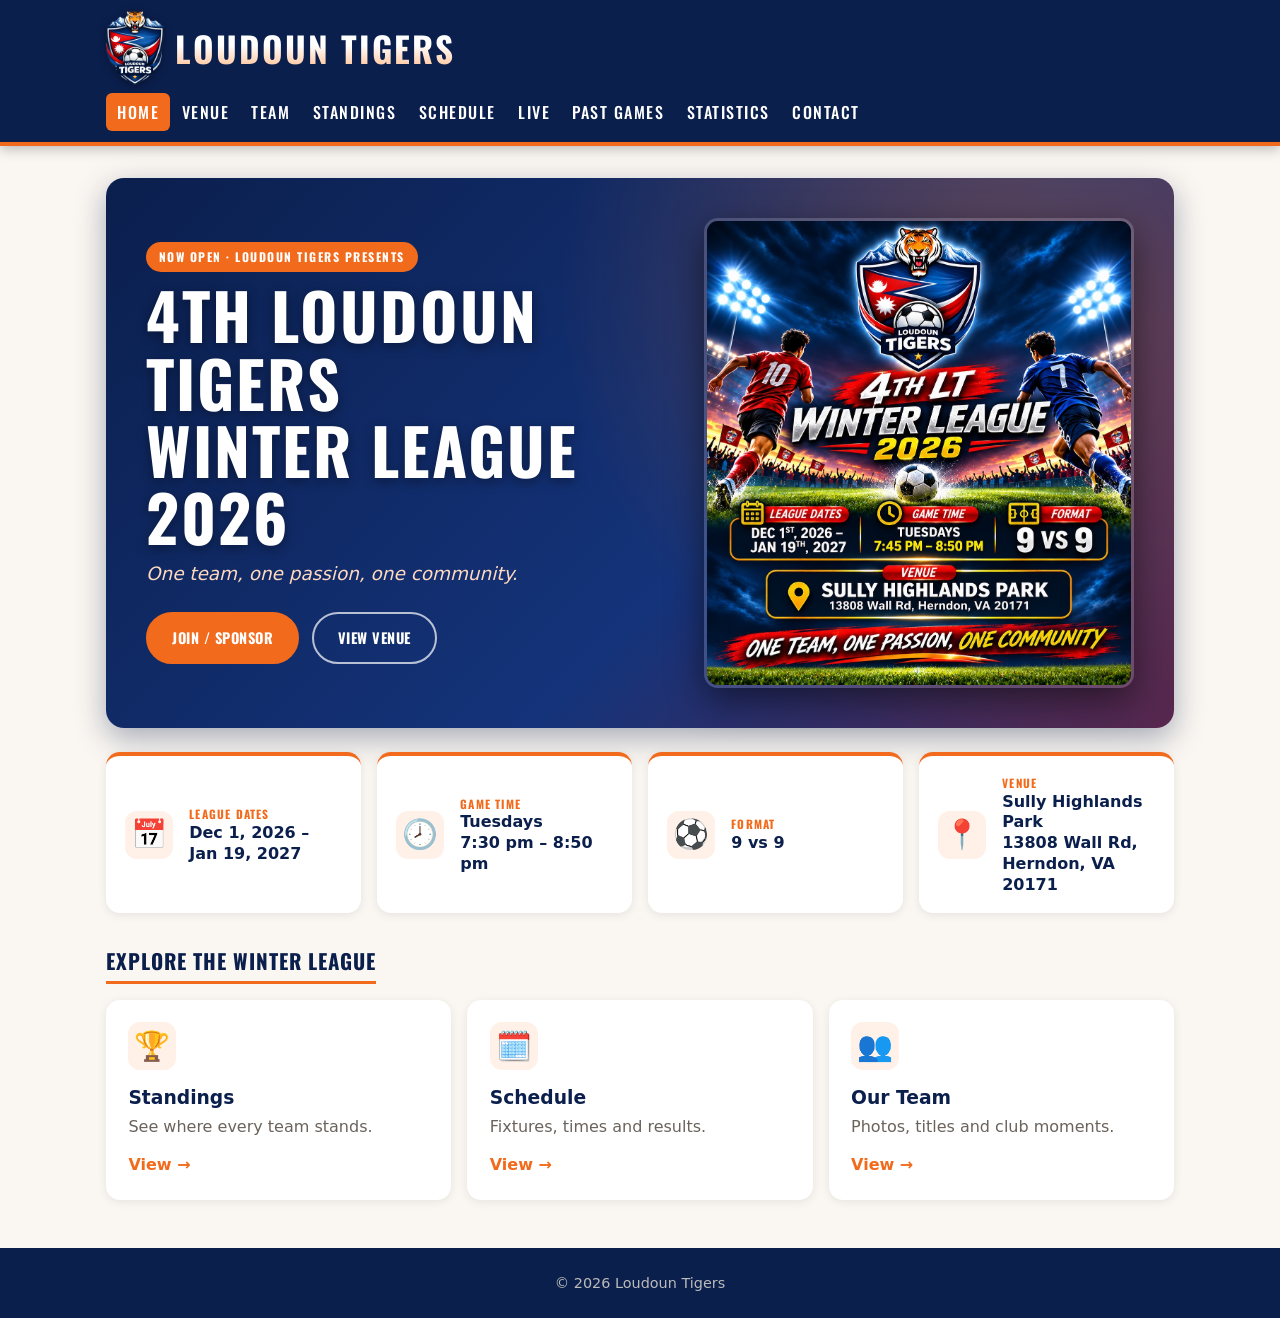
<file: index.html>
<!DOCTYPE html>
<html lang="en"><head><meta charset="utf-8"><meta name="viewport" content="width=device-width,initial-scale=1">
<title>Home | Loudoun Tigers</title><meta name="description" content="Loudoun Tigers soccer club: league info, schedule, standings and more.">
<link rel="preconnect" href="https://fonts.googleapis.com"><link rel="preconnect" href="https://fonts.gstatic.com" crossorigin>
<link href="https://fonts.googleapis.com/css2?family=Oswald:wght@500;600;700&display=swap" rel="stylesheet">
<link rel="icon" href="images/favicon.png">
<link rel="stylesheet" href="css/style.css"></head>
<body data-page="home"><header id="hdr"></header><main id="main"><p class="empty">Loading…</p></main><footer id="ftr"></footer>
<script src="js/site.js"></script></body></html>
</file>
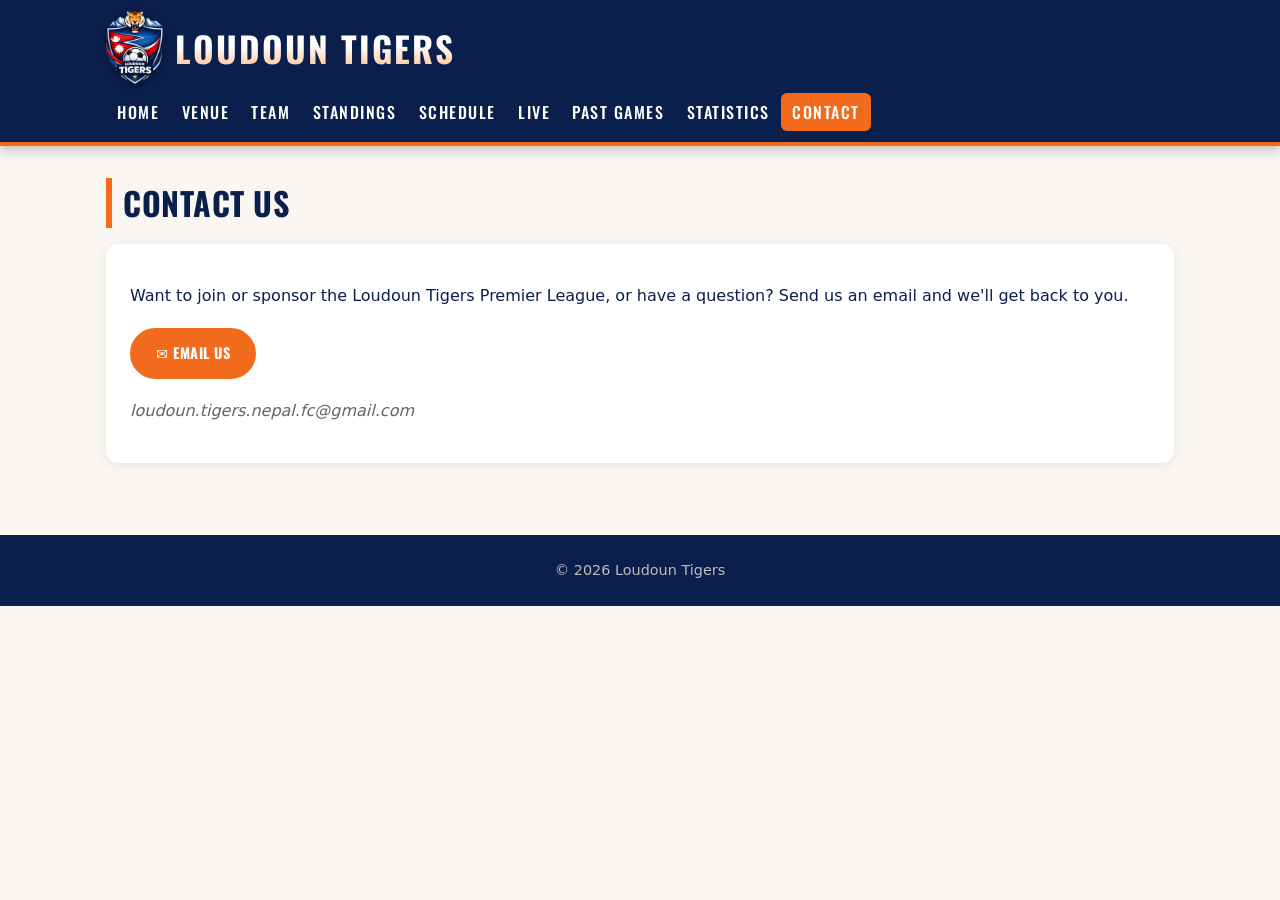
<file: contact.html>
<!DOCTYPE html>
<html lang="en"><head><meta charset="utf-8"><meta name="viewport" content="width=device-width,initial-scale=1">
<title>Contact | Loudoun Tigers</title><meta name="description" content="Loudoun Tigers soccer club: league info, schedule, standings and more.">
<link rel="preconnect" href="https://fonts.googleapis.com"><link rel="preconnect" href="https://fonts.gstatic.com" crossorigin>
<link href="https://fonts.googleapis.com/css2?family=Oswald:wght@500;600;700&display=swap" rel="stylesheet">
<link rel="icon" href="images/favicon.png">
<link rel="stylesheet" href="css/style.css"></head>
<body data-page="contact"><header id="hdr"></header><main id="main"><p class="empty">Loading…</p></main><footer id="ftr"></footer>
<script src="js/site.js"></script></body></html>
</file>
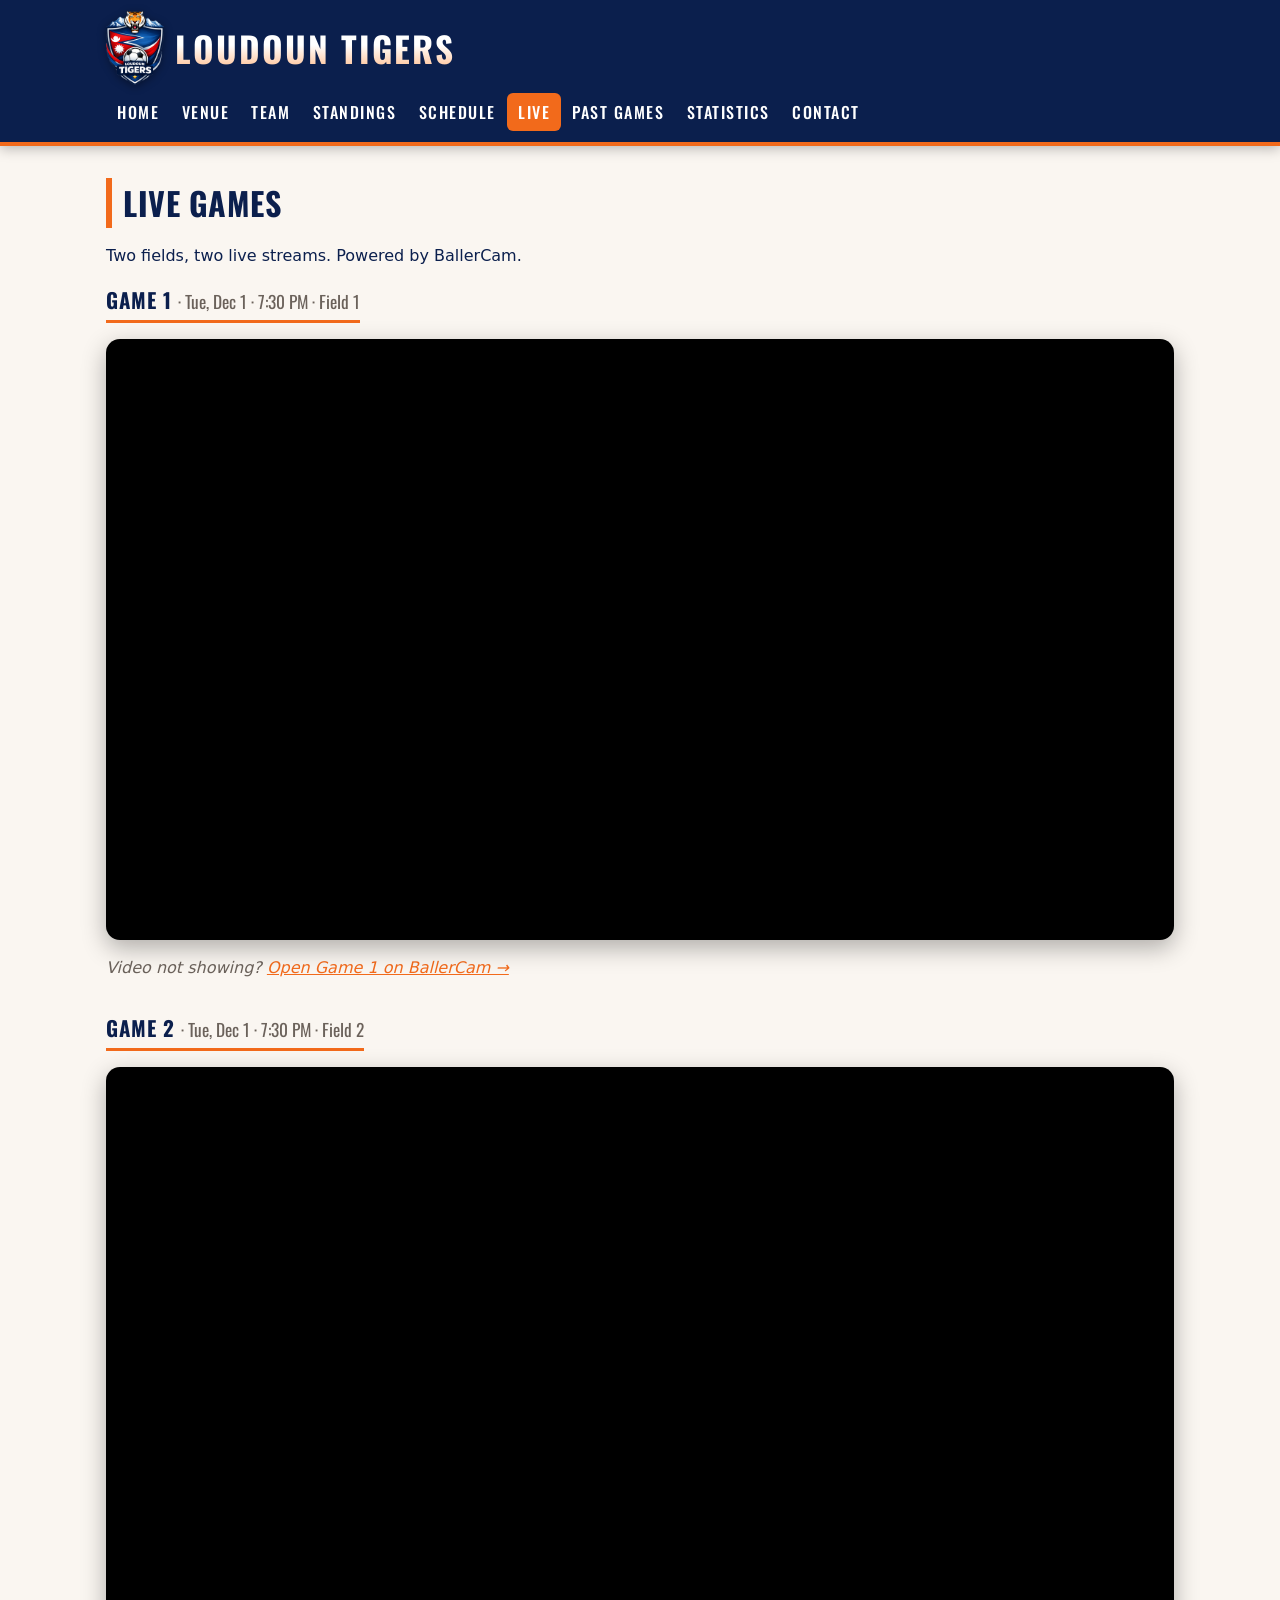
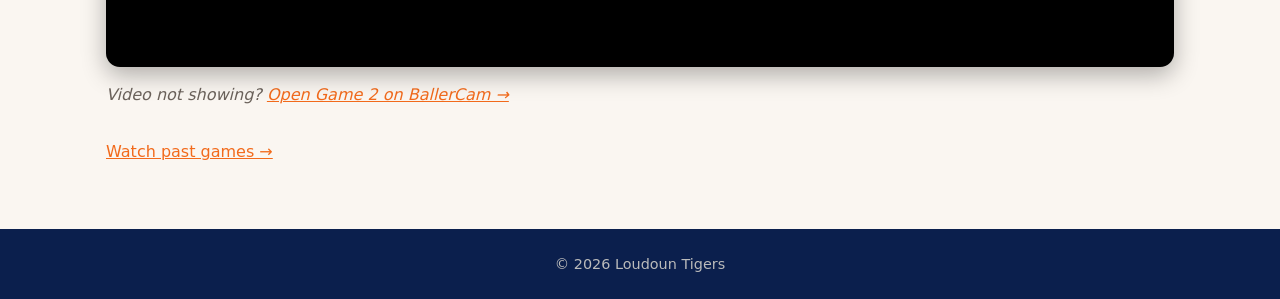
<file: live.html>
<!DOCTYPE html>
<html lang="en"><head><meta charset="utf-8"><meta name="viewport" content="width=device-width,initial-scale=1">
<title>Live | Loudoun Tigers</title><meta name="description" content="Loudoun Tigers soccer club: league info, schedule, standings and more.">
<link rel="preconnect" href="https://fonts.googleapis.com"><link rel="preconnect" href="https://fonts.gstatic.com" crossorigin>
<link href="https://fonts.googleapis.com/css2?family=Oswald:wght@500;600;700&display=swap" rel="stylesheet">
<link rel="icon" href="images/favicon.png">
<link rel="stylesheet" href="css/style.css"></head>
<body data-page="live"><header id="hdr"></header><main id="main"><p class="empty">Loading…</p></main><footer id="ftr"></footer>
<script src="js/site.js"></script></body></html>
</file>
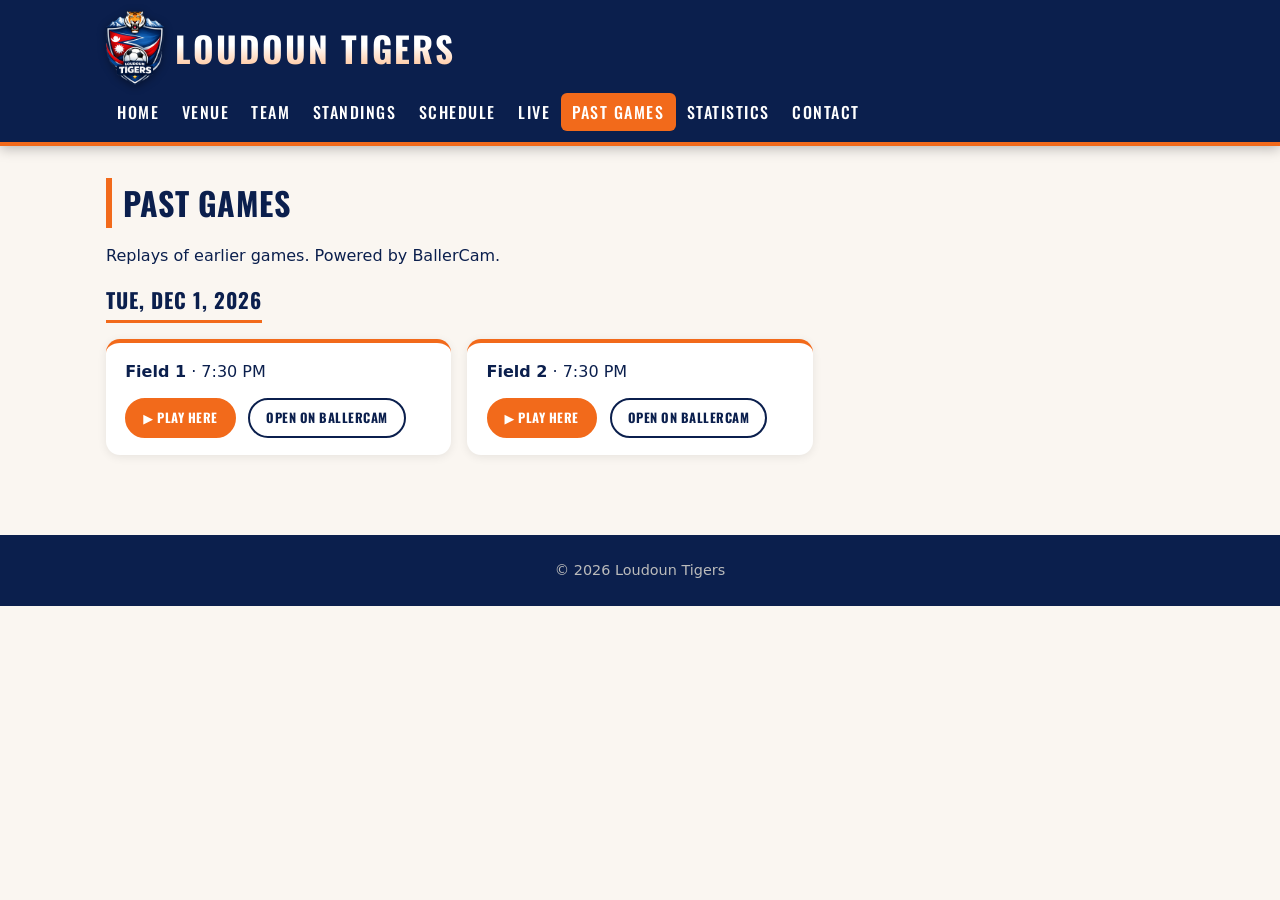
<file: past.html>
<!DOCTYPE html>
<html lang="en"><head><meta charset="utf-8"><meta name="viewport" content="width=device-width,initial-scale=1">
<title>Past Games | Loudoun Tigers</title><meta name="description" content="Loudoun Tigers soccer club: league info, schedule, standings and more.">
<link rel="preconnect" href="https://fonts.googleapis.com"><link rel="preconnect" href="https://fonts.gstatic.com" crossorigin>
<link href="https://fonts.googleapis.com/css2?family=Oswald:wght@500;600;700&display=swap" rel="stylesheet">
<link rel="icon" href="images/favicon.png">
<link rel="stylesheet" href="css/style.css"></head>
<body data-page="past"><header id="hdr"></header><main id="main"><p class="empty">Loading…</p></main><footer id="ftr"></footer>
<script src="js/site.js"></script></body></html>
</file>
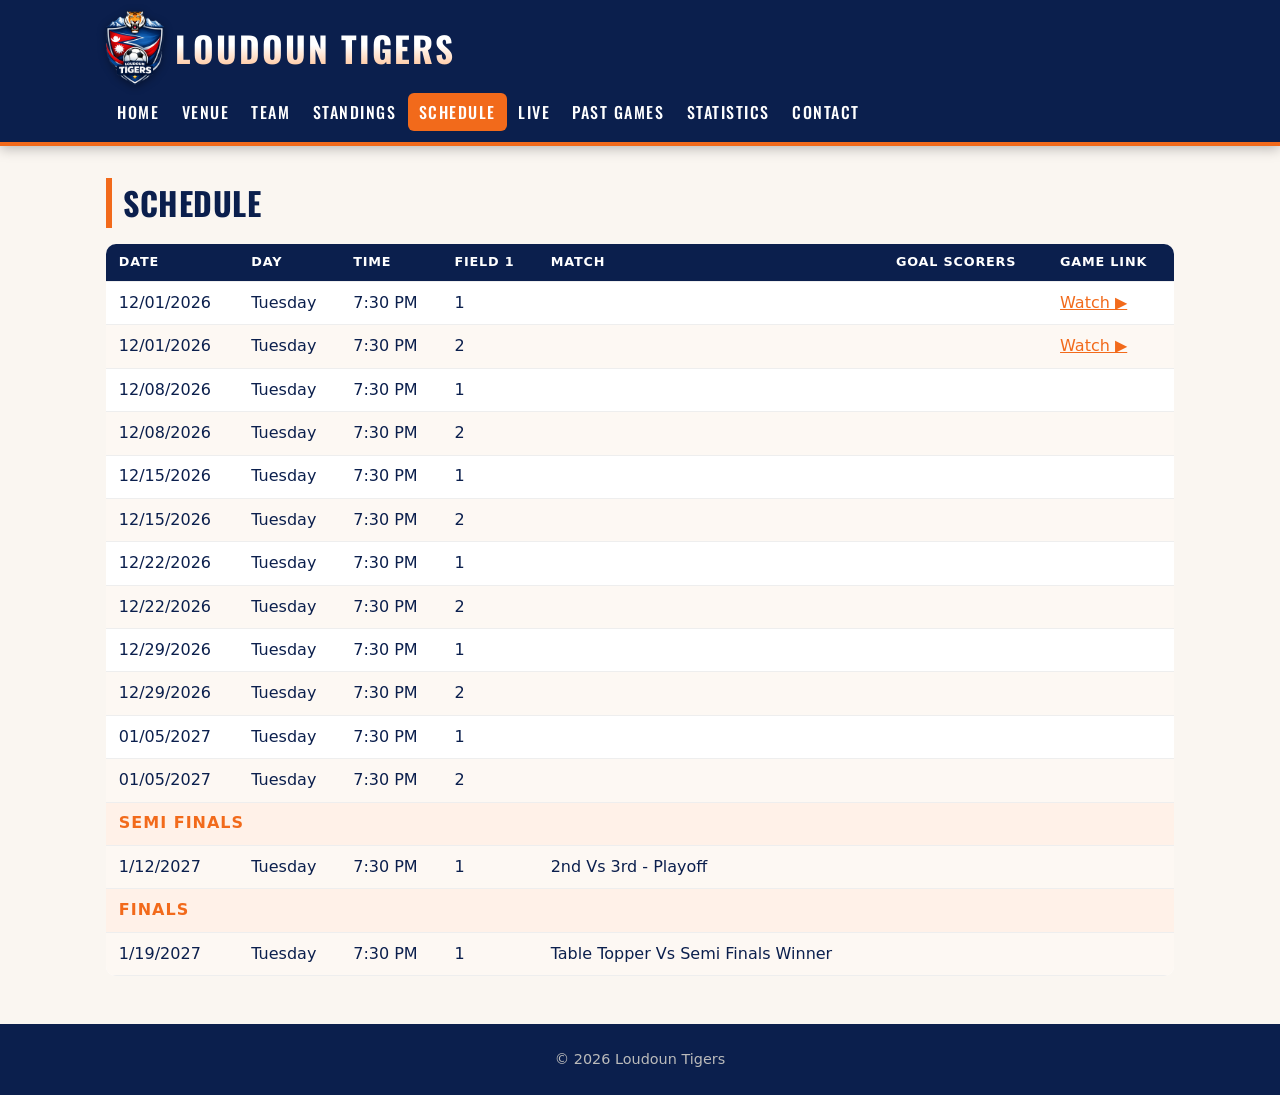
<file: schedule.html>
<!DOCTYPE html>
<html lang="en"><head><meta charset="utf-8"><meta name="viewport" content="width=device-width,initial-scale=1">
<title>Schedule | Loudoun Tigers</title><meta name="description" content="Loudoun Tigers soccer club: league info, schedule, standings and more.">
<link rel="preconnect" href="https://fonts.googleapis.com"><link rel="preconnect" href="https://fonts.gstatic.com" crossorigin>
<link href="https://fonts.googleapis.com/css2?family=Oswald:wght@500;600;700&display=swap" rel="stylesheet">
<link rel="icon" href="images/favicon.png">
<link rel="stylesheet" href="css/style.css"></head>
<body data-page="schedule"><header id="hdr"></header><main id="main"><p class="empty">Loading…</p></main><footer id="ftr"></footer>
<script src="js/site.js"></script></body></html>
</file>
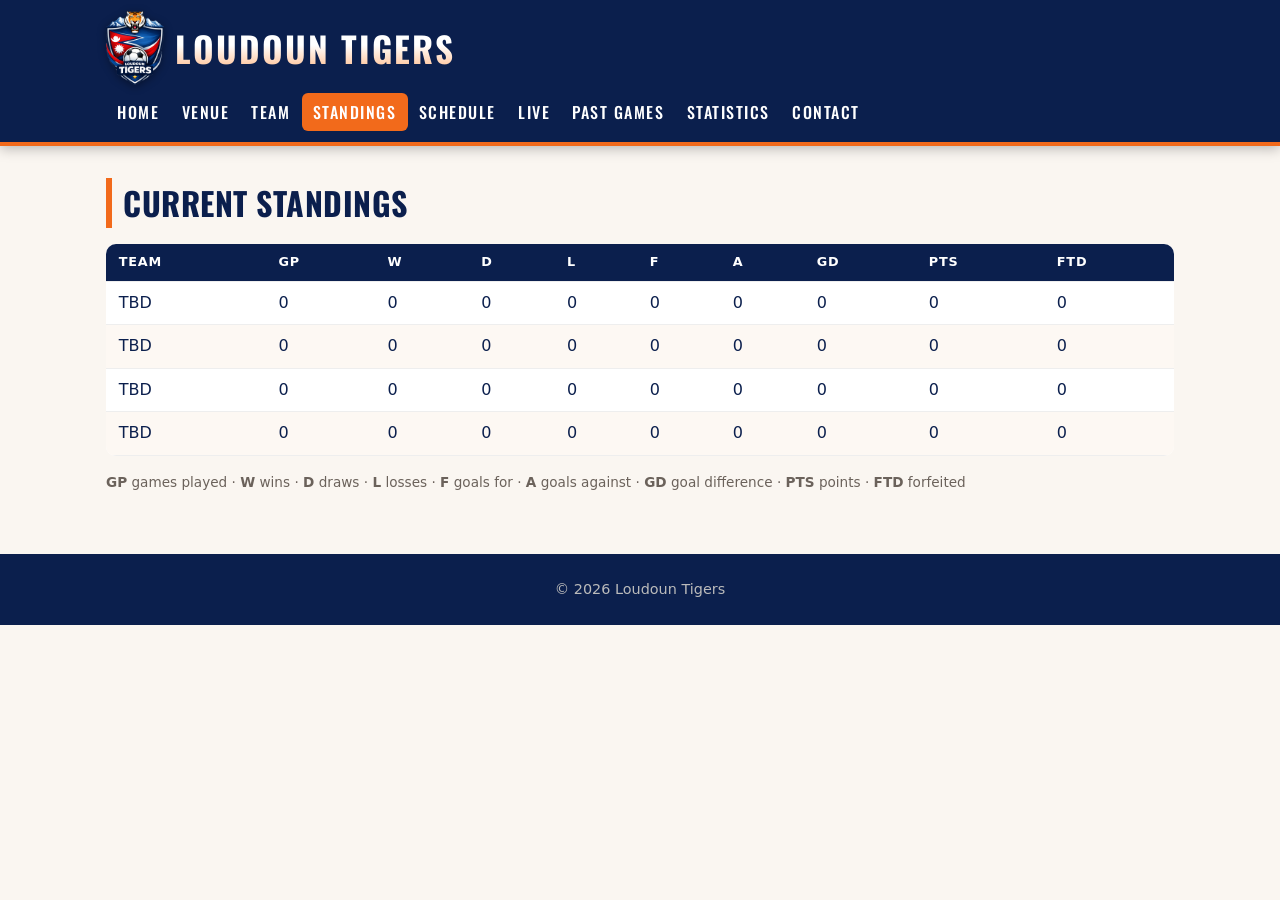
<file: standings.html>
<!DOCTYPE html>
<html lang="en"><head><meta charset="utf-8"><meta name="viewport" content="width=device-width,initial-scale=1">
<title>Standings | Loudoun Tigers</title><meta name="description" content="Loudoun Tigers soccer club: league info, schedule, standings and more.">
<link rel="preconnect" href="https://fonts.googleapis.com"><link rel="preconnect" href="https://fonts.gstatic.com" crossorigin>
<link href="https://fonts.googleapis.com/css2?family=Oswald:wght@500;600;700&display=swap" rel="stylesheet">
<link rel="icon" href="images/favicon.png">
<link rel="stylesheet" href="css/style.css"></head>
<body data-page="standings"><header id="hdr"></header><main id="main"><p class="empty">Loading…</p></main><footer id="ftr"></footer>
<script src="js/site.js"></script></body></html>
</file>
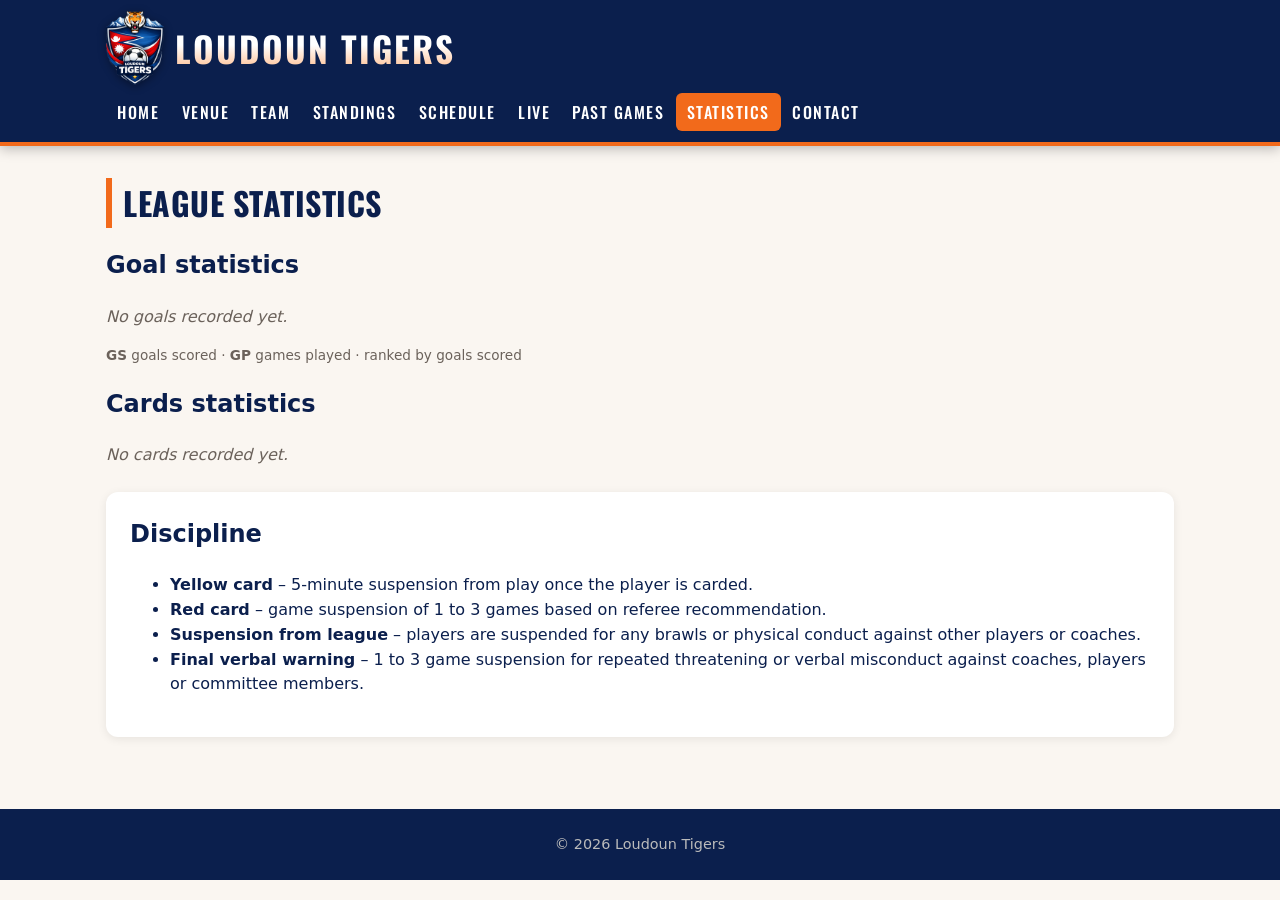
<file: statistics.html>
<!DOCTYPE html>
<html lang="en"><head><meta charset="utf-8"><meta name="viewport" content="width=device-width,initial-scale=1">
<title>Statistics | Loudoun Tigers</title><meta name="description" content="Loudoun Tigers soccer club: league info, schedule, standings and more.">
<link rel="preconnect" href="https://fonts.googleapis.com"><link rel="preconnect" href="https://fonts.gstatic.com" crossorigin>
<link href="https://fonts.googleapis.com/css2?family=Oswald:wght@500;600;700&display=swap" rel="stylesheet">
<link rel="icon" href="images/favicon.png">
<link rel="stylesheet" href="css/style.css"></head>
<body data-page="statistics"><header id="hdr"></header><main id="main"><p class="empty">Loading…</p></main><footer id="ftr"></footer>
<script src="js/site.js"></script></body></html>
</file>
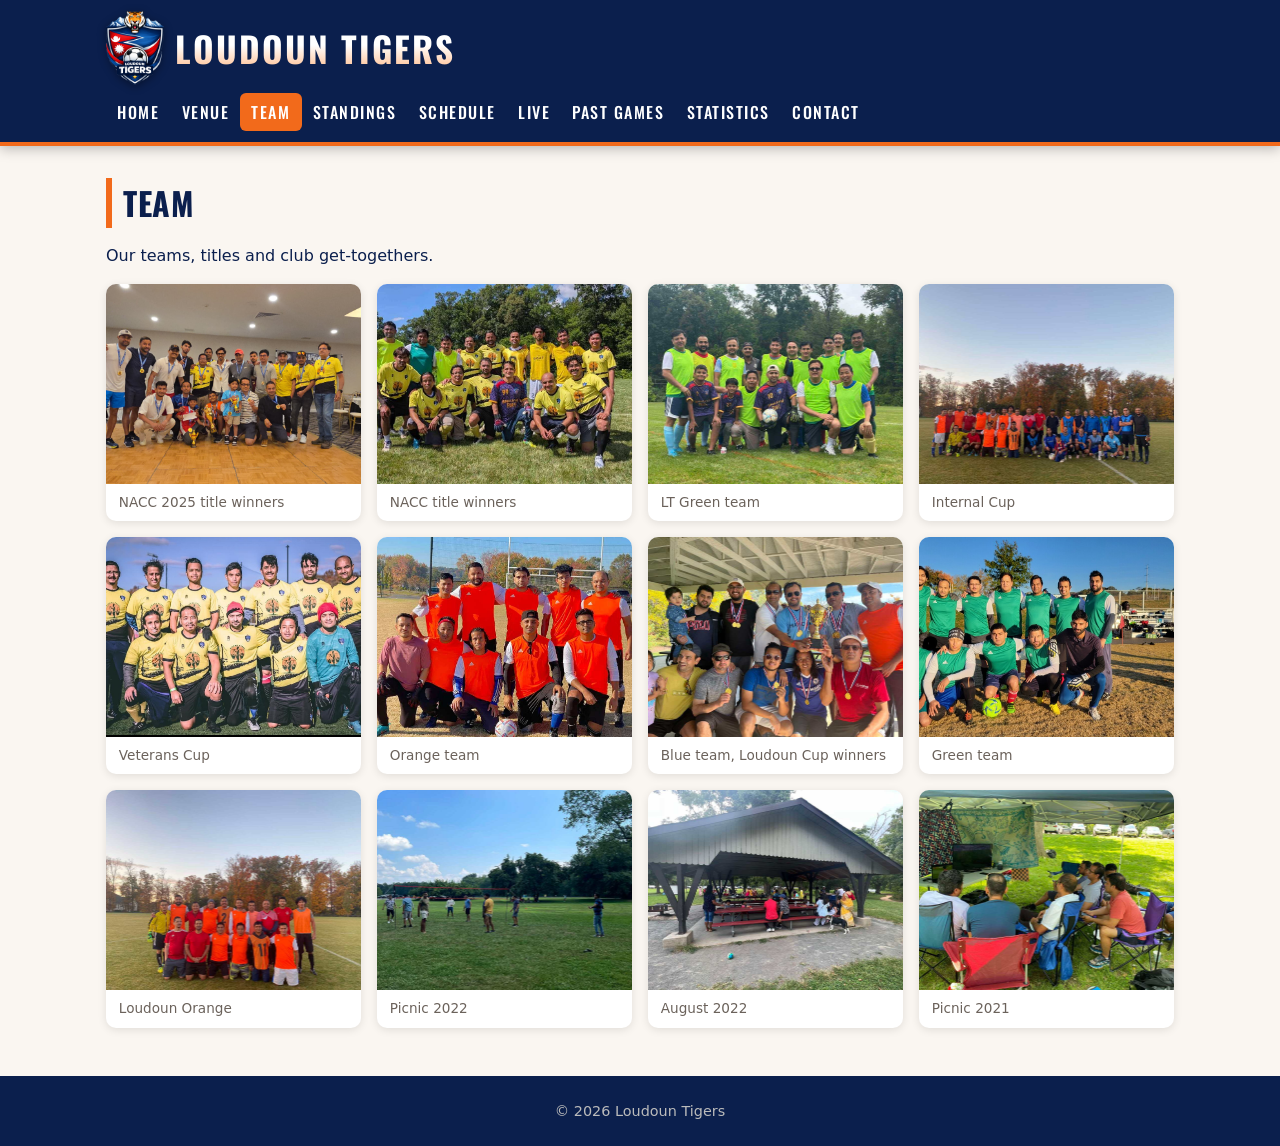
<file: team.html>
<!DOCTYPE html>
<html lang="en"><head><meta charset="utf-8"><meta name="viewport" content="width=device-width,initial-scale=1">
<title>Team | Loudoun Tigers</title><meta name="description" content="Loudoun Tigers soccer club: league info, schedule, standings and more.">
<link rel="preconnect" href="https://fonts.googleapis.com"><link rel="preconnect" href="https://fonts.gstatic.com" crossorigin>
<link href="https://fonts.googleapis.com/css2?family=Oswald:wght@500;600;700&display=swap" rel="stylesheet">
<link rel="icon" href="images/favicon.png">
<link rel="stylesheet" href="css/style.css"></head>
<body data-page="team"><header id="hdr"></header><main id="main"><p class="empty">Loading…</p></main><footer id="ftr"></footer>
<script src="js/site.js"></script></body></html>
</file>
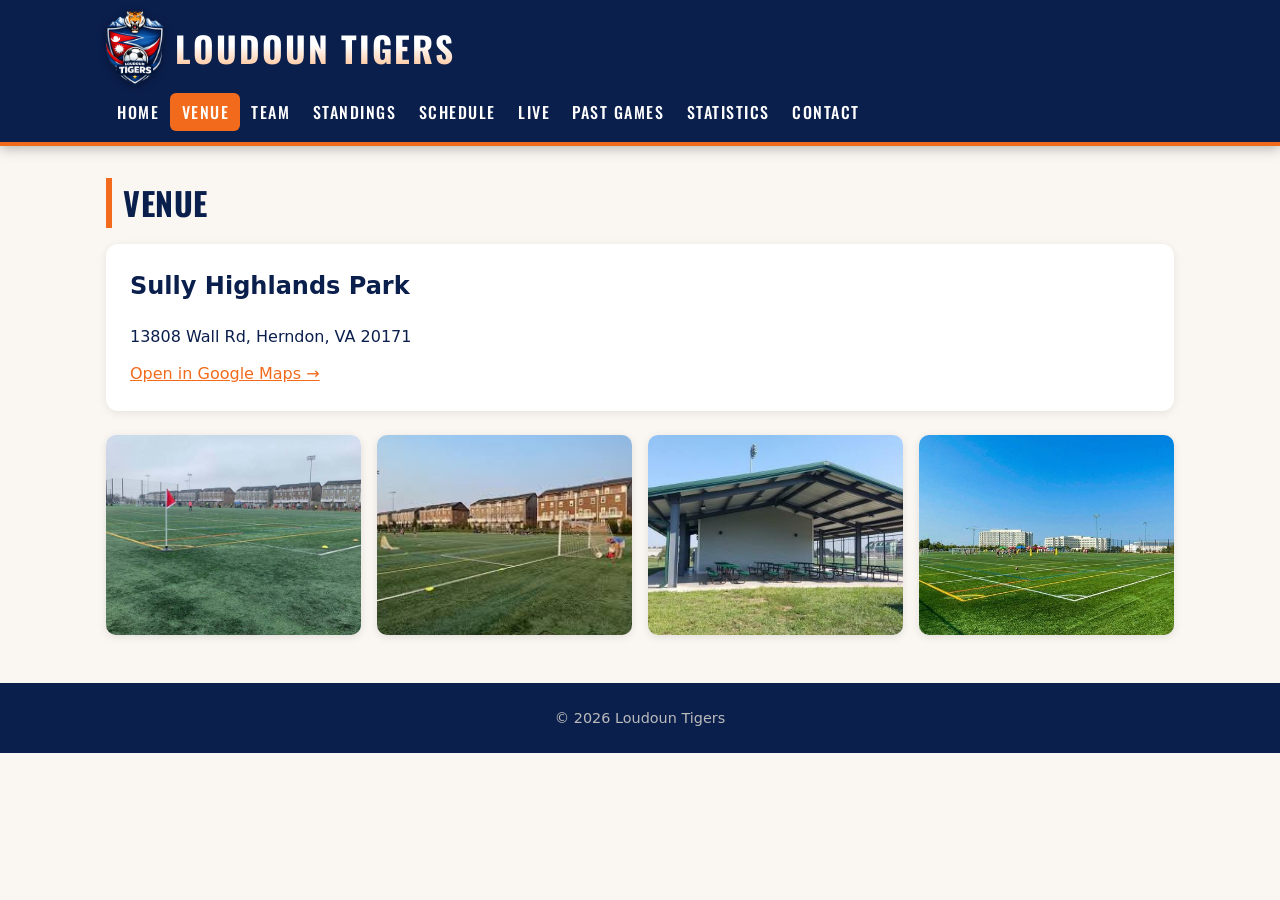
<file: venue.html>
<!DOCTYPE html>
<html lang="en"><head><meta charset="utf-8"><meta name="viewport" content="width=device-width,initial-scale=1">
<title>Venue | Loudoun Tigers</title><meta name="description" content="Loudoun Tigers soccer club: league info, schedule, standings and more.">
<link rel="preconnect" href="https://fonts.googleapis.com"><link rel="preconnect" href="https://fonts.gstatic.com" crossorigin>
<link href="https://fonts.googleapis.com/css2?family=Oswald:wght@500;600;700&display=swap" rel="stylesheet">
<link rel="icon" href="images/favicon.png">
<link rel="stylesheet" href="css/style.css"></head>
<body data-page="venue"><header id="hdr"></header><main id="main"><p class="empty">Loading…</p></main><footer id="ftr"></footer>
<script src="js/site.js"></script></body></html>
</file>
<file: css/style.css>
/* Theme colors: change these four lines to re-skin the whole site. */
:root {
  --orange: #f26a1b;
  --dark: #0b1f4d; /* navy, matches the logo */
  --light: #faf6f1;
  --muted: #6b625b;
}
* { box-sizing: border-box; }
body { margin: 0; font-family: system-ui, -apple-system, "Segoe UI", Roboto, sans-serif; color: var(--dark); background: var(--light); line-height: 1.55; }
a { color: var(--orange); }
header { background: var(--dark); color: #fff; border-bottom: 4px solid var(--orange); }
.bar { max-width: 1100px; margin: auto; padding: .7rem 1rem; display: flex; align-items: center; justify-content: space-between; flex-wrap: wrap; gap: .5rem; }
.brand { display: flex; align-items: center; gap: .7rem; font-weight: 800; font-size: 1.25rem; letter-spacing: .5px; color: #fff; text-decoration: none; }
nav a { color: #fff; text-decoration: none; padding: .4rem .7rem; border-radius: 6px; font-size: .9rem; text-transform: uppercase; letter-spacing: .5px; display: inline-block; }
nav a:hover, nav a.active { background: var(--orange); }
main { max-width: 1100px; margin: auto; padding: 2rem 1rem 3rem; }
h1 { font-size: 2rem; margin: 0 0 1rem; border-left: 6px solid var(--orange); padding-left: .7rem; }
.card { background: #fff; border-radius: 12px; padding: 1.5rem; box-shadow: 0 2px 10px rgba(0,0,0,.08); margin-bottom: 1.5rem; }
.hero { display: grid; gap: 1.5rem; grid-template-columns: 1fr; }
@media (min-width: 800px) { .hero.with-flyer { grid-template-columns: 1fr 1fr; } }
.hero img { width: 100%; border-radius: 12px; }
dl { margin: 0; }
dt { font-weight: 700; color: var(--orange); text-transform: uppercase; font-size: .8rem; letter-spacing: .6px; margin-top: .9rem; }
dd { margin: 0; }
.gallery { display: grid; gap: 1rem; grid-template-columns: repeat(auto-fill, minmax(240px, 1fr)); }
.gallery figure { margin: 0; background: #fff; border-radius: 10px; overflow: hidden; box-shadow: 0 2px 8px rgba(0,0,0,.1); }
.gallery img { width: 100%; height: 200px; object-fit: cover; display: block; cursor: zoom-in; }
.gallery figcaption { padding: .5rem .8rem; font-size: .85rem; color: var(--muted); }
.tablewrap { overflow-x: auto; }
table { border-collapse: collapse; width: 100%; background: #fff; border-radius: 10px; overflow: hidden; }
th { background: var(--dark); color: #fff; text-align: left; }
th, td { padding: .55rem .8rem; border-bottom: 1px solid #eee; white-space: nowrap; }
tr:nth-child(even) td { background: #fdf8f3; }
.glossary { color: var(--muted); font-size: .85rem; margin-top: 1rem; }
.empty { color: var(--muted); font-style: italic; }
form { display: grid; gap: 1rem; max-width: 560px; }
label { font-weight: 600; display: grid; gap: .3rem; }
input, textarea { font: inherit; padding: .6rem; border: 1px solid #ccc; border-radius: 8px; }
button { font: inherit; background: var(--orange); color: #fff; border: 0; padding: .7rem 1.4rem; border-radius: 8px; cursor: pointer; font-weight: 700; justify-self: start; }
footer { background: var(--dark); color: #bbb; text-align: center; padding: 1.5rem 1rem; font-size: .9rem; }
footer a { color: var(--orange); }
#lightbox { position: fixed; inset: 0; background: rgba(0,0,0,.88); display: none; align-items: center; justify-content: center; z-index: 50; cursor: zoom-out; }
#lightbox img { max-width: 94vw; max-height: 94vh; border-radius: 8px; }
.brand img { height: 68px; width: auto; filter: drop-shadow(0 2px 4px rgba(0,0,0,.4)); }
.brand span { font-size: 1.5rem; }

/* ---- Home page: club-style hero, info tiles, quick links ---- */
.hero-band { display: grid; gap: 2rem; align-items: center; padding: 2rem; border-radius: 18px; color: #fff; margin-bottom: 1.5rem;
  background: radial-gradient(circle at 85% 20%, rgba(242,106,27,.35), transparent 45%), linear-gradient(135deg, #0b1f4d 0%, #14337a 60%, #8c1d2c 130%);
  box-shadow: 0 10px 30px rgba(11,31,77,.35); }
@media (min-width: 850px) { .hero-band { grid-template-columns: 1.1fr .9fr; padding: 2.5rem; } }
.hero-band h1 { border: 0; padding: 0; font-size: clamp(2rem, 5vw, 3.4rem); line-height: 1.05; text-transform: uppercase; font-weight: 900; margin: .6rem 0; }
.eyebrow { display: inline-block; background: var(--orange); color: #fff; font-size: .75rem; font-weight: 800; letter-spacing: 1.5px; text-transform: uppercase; padding: .35rem .8rem; border-radius: 999px; }
.tagline { font-size: 1.15rem; font-style: italic; color: #ffd9c0; margin: 0 0 1.5rem; }
.btns { display: flex; gap: .8rem; flex-wrap: wrap; }
.btn { display: inline-block; padding: .8rem 1.5rem; border-radius: 999px; font-weight: 800; text-decoration: none; text-transform: uppercase; letter-spacing: .5px; font-size: .9rem; color: #fff; border: 2px solid rgba(255,255,255,.7); transition: .2s; }
.btn:hover { background: #fff; color: var(--dark); }
.btn.primary { background: var(--orange); border-color: var(--orange); }
.btn.primary:hover { background: #fff; border-color: #fff; color: var(--orange); }
.poster { width: 100%; border-radius: 14px; box-shadow: 0 12px 35px rgba(0,0,0,.5); border: 3px solid rgba(255,255,255,.15); }
.tiles { display: grid; gap: 1rem; grid-template-columns: repeat(auto-fit, minmax(230px, 1fr)); margin-bottom: 2rem; }
.tile { display: flex; gap: 1rem; align-items: center; background: #fff; border-radius: 14px; padding: 1.1rem 1.2rem; box-shadow: 0 2px 10px rgba(0,0,0,.08); border-top: 4px solid var(--orange); }
.ico { font-size: 1.8rem; width: 3rem; height: 3rem; display: grid; place-items: center; background: #fff1e8; border-radius: 12px; flex: none; }
.tile .k { font-size: .72rem; font-weight: 800; letter-spacing: 1.2px; text-transform: uppercase; color: var(--orange); }
.tile .v { font-weight: 700; line-height: 1.3; }
h2.sec { text-transform: uppercase; letter-spacing: 1px; font-size: 1.3rem; border-bottom: 3px solid var(--orange); display: inline-block; padding-bottom: .2rem; margin: 0 0 1rem; }
.links { display: grid; gap: 1rem; grid-template-columns: repeat(auto-fit, minmax(240px, 1fr)); }
.linkcard { background: #fff; border-radius: 14px; padding: 1.4rem; text-decoration: none; color: var(--dark); box-shadow: 0 2px 10px rgba(0,0,0,.08); transition: .2s; }
.linkcard:hover { transform: translateY(-4px); box-shadow: 0 10px 24px rgba(11,31,77,.18); }
.linkcard h3 { margin: .8rem 0 .2rem; }
.linkcard p { margin: 0 0 .8rem; color: var(--muted); }
.linkcard span { color: var(--orange); font-weight: 800; }
/* Sitewide polish */
h1 { text-transform: uppercase; letter-spacing: .5px; }
th { text-transform: uppercase; font-size: .8rem; letter-spacing: .8px; }
header { box-shadow: 0 3px 12px rgba(0,0,0,.25); }
tr.section td { background: #fff1e8 !important; color: var(--orange); font-weight: 800; letter-spacing: 1px; text-transform: uppercase; }

/* Display font (Oswald, sporty condensed). Falls back to system bold if offline. */
:root { --display: "Oswald", "Arial Narrow", Impact, system-ui, sans-serif; }
.brand span { font-family: var(--display); font-size: 2.2rem; font-weight: 700; letter-spacing: 2px; text-transform: uppercase; line-height: 1;
  background: linear-gradient(180deg, #fff 40%, #ffc9a3); -webkit-background-clip: text; background-clip: text; color: transparent; text-shadow: none; }
.brand img { height: 74px; }
nav a { font-family: var(--display); font-weight: 500; font-size: 1rem; letter-spacing: 1.5px; }
h1, h2.sec, .eyebrow, .btn, .tile .k { font-family: var(--display); }
.hero-band h1 { font-weight: 700; letter-spacing: 2px; line-height: 1.05; text-shadow: 0 3px 12px rgba(0,0,0,.4); }
.hero-band h1 { font-size: clamp(2.2rem, 6vw, 4rem); }
@media (max-width: 600px) { .brand span { font-size: 1.6rem; } .brand img { height: 56px; } }
.card .btn { color: #fff; border-color: var(--orange); }
.card .btn:hover { background: var(--dark); border-color: var(--dark); color: #fff; }
.video { position: relative; aspect-ratio: 16 / 9; background: #000; border-radius: 14px; overflow: hidden; box-shadow: 0 8px 24px rgba(0,0,0,.3); }
.video iframe { position: absolute; inset: 0; width: 100%; height: 100%; border: 0; }
.livegame { margin-bottom: 2rem; }
.livegame h2.sec small { color: var(--muted); font-weight: 400; text-transform: none; letter-spacing: 0; }
.replays { display: grid; gap: 1rem; grid-template-columns: repeat(auto-fill, minmax(320px, 1fr)); margin-bottom: 2rem; align-items: start; }
.replay { background: #fff; border-radius: 14px; padding: 1.1rem 1.2rem; box-shadow: 0 2px 10px rgba(0,0,0,.08); border-top: 4px solid var(--orange); }
.replay .rinfo span { color: var(--muted); }
.replay .btns { margin: .8rem 0 0; }
.replay .btn { padding: .5rem 1rem; font-size: .8rem; cursor: pointer; background: transparent; color: var(--dark); border-color: var(--dark); }
.replay .btn.primary { background: var(--orange); border-color: var(--orange); color: #fff; }
.replay .btn:hover { background: var(--dark); color: #fff; border-color: var(--dark); }
.replay .video { margin-top: 1rem; }
</file>
